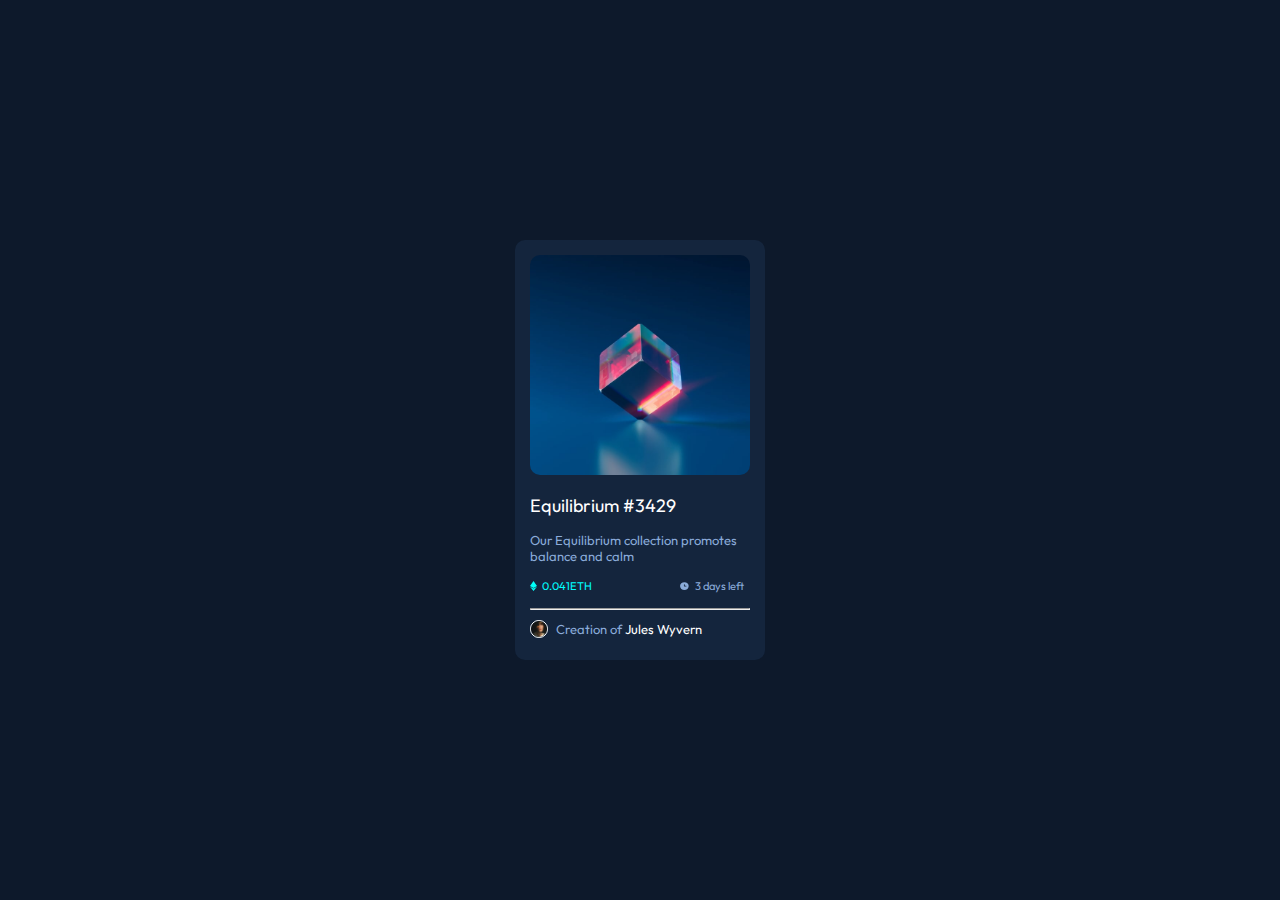
<file: Frontend Mentor1/index.html>
<!DOCTYPE html>
<html lang="en">
<head>
  <meta charset="UTF-8">
  <meta http-equiv="X-UA-Compatible" content="IE=edge">
  <meta name="viewport" content="width=device-width, initial-scale=1.0">
  <title>NFT Card Component</title>
  <link rel="stylesheet" href="style.css">
  <link rel="icon" href="images/image-equilibrium.jpg">
</head>
  <body>
    <div class="main-container">
      <div class="img-cont">
        <div class="eq">
          <img src="images/image-equilibrium.jpg" alt="">
          <div class="light-blue">
            <img src="images/icon-view.svg" alt="">
          </div>
        </div>
        <div class="text-cont">
          <p class="equi">Equilibrium #3429</p>
          <p class="our">Our Equilibrium collection promotes balance and calm</p>
        </div>
        <div class="clock"> 
          <p class="p-img">
            <img src="images/icon-ethereum.svg" alt="">
            <span style="color:cyan">0.041ETH</span>
          </p>
          <p class="clock-img">
            <img src="images/icon-clock.svg" alt="">
            <span>3 days left</span>
          </p>
        </div>
          <hr>
          <div class="jule">
            <img class="av" src="images/image-avatar.png" alt="">
            <p class="create">Creation of <span class="wyv">Jules Wyvern</span></p>
          </div>
      </div>
    </div>
  </body>
</html>
</file>
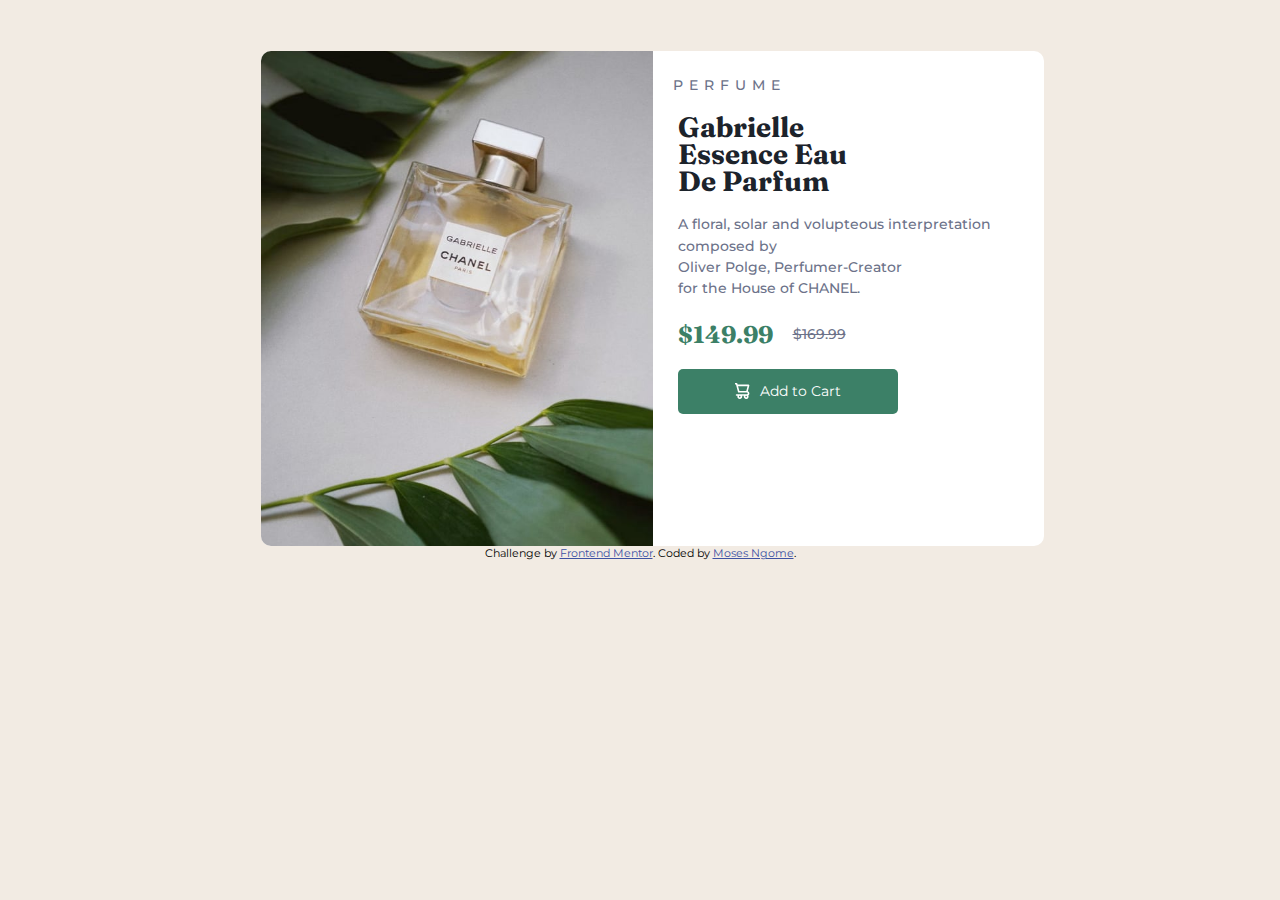
<file: Frontend Mentor2/index.html>
<!DOCTYPE html>
<html lang="en">
<head>
  <meta charset="UTF-8">
  <meta name="viewport" content="width=device-width, initial-scale=1.0"> <!-- displays site properly based on user's device -->
  <link rel="icon" type="image/png" sizes="32x32" href="./images/favicon-32x32.png">
  <title>Frontend Mentor | Product preview card component</title>
  <link rel="stylesheet" href="style.css">
</head>
<body>
  <div class="main-container">
    <div class="main-content">
      <div class="img-container">
        <img src="images/image-product-desktop.jpg" alt="">
      </div>
      <div class="text-container">
        <div class="perfume">
          <p>PERFUME</p>
        </div>
        <div class="gabriel">
          <h1>Gabrielle <br>Essence Eau <br> De Parfum</h1>
        </div>
        <div class="a-floral">
          <p>A floral, solar and volupteous interpretation composed by <br> Oliver Polge, Perfumer-Creator <br> for the House of CHANEL.</p>
        </div>
        <div class="price">
          <p>$149.99</p>
          <div class="former-price">
            <p>$169.99</p>
          </div>
        </div>
        <div class="cart">
          <button><svg width="15" height="16" xmlns="http://www.w3.org/2000/svg"><path d="M14.383 10.388a2.397 2.397 0 0 0-1.518-2.222l1.494-5.593a.8.8 0 0 0-.144-.695.8.8 0 0 0-.631-.28H2.637L2.373.591A.8.8 0 0 0 1.598 0H0v1.598h.983l1.982 7.4a.8.8 0 0 0 .799.59h8.222a.8.8 0 0 1 0 1.599H1.598a.8.8 0 1 0 0 1.598h.943a2.397 2.397 0 1 0 4.507 0h1.885a2.397 2.397 0 1 0 4.331-.376 2.397 2.397 0 0 0 1.12-2.021ZM11.26 7.99H4.395L3.068 3.196h9.477L11.26 7.991Zm-6.465 6.392a.8.8 0 1 1 0-1.598.8.8 0 0 1 0 1.598Zm6.393 0a.8.8 0 1 1 0-1.598.8.8 0 0 1 0 1.598Z" fill="#FFF"/></svg>Add to Cart</button>
        </div>
      </div>
    </div>
  </div>
  <div class="attribution">
    Challenge by <a href="https://www.frontendmentor.io?ref=challenge" target="_blank">Frontend Mentor</a>. 
    Coded by <a href="#">Moses Ngome</a>.
  </div>
</body>
</html>
</file>
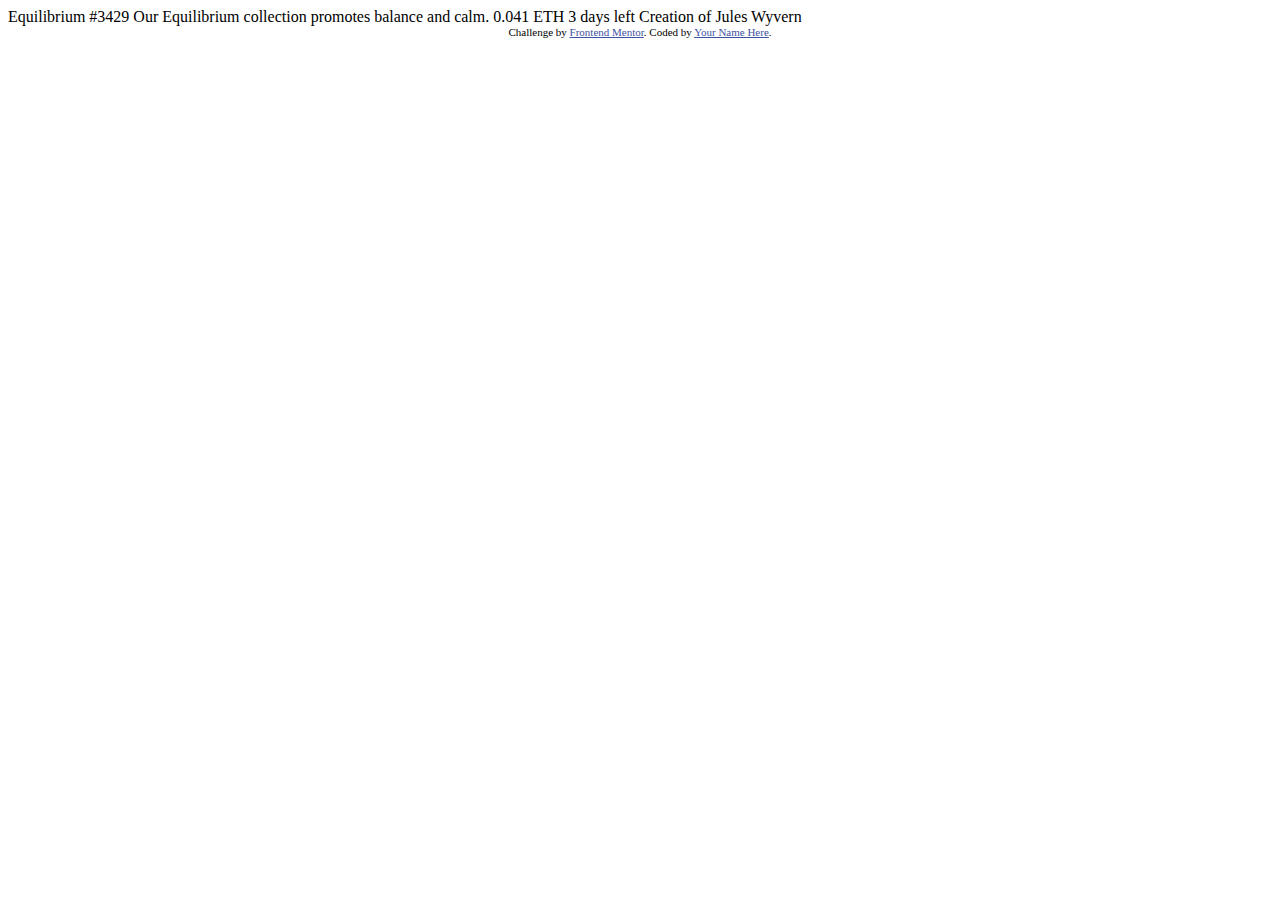
<file: Frontend Mentor1/nft-preview-card-component-main/index.html>
<!DOCTYPE html>
<html lang="en">
<head>
  <meta charset="UTF-8">
  <meta name="viewport" content="width=device-width, initial-scale=1.0"> <!-- displays site properly based on user's device -->

  <link rel="icon" type="image/png" sizes="32x32" href="./images/favicon-32x32.png">
  
  <title>Frontend Mentor | NFT preview card component</title>

  <!-- Feel free to remove these styles or customise in your own stylesheet 👍 -->
  <style>
    .attribution { font-size: 11px; text-align: center; }
    .attribution a { color: hsl(228, 45%, 44%); }
  </style>
</head>
<body>

  Equilibrium #3429

  Our Equilibrium collection promotes balance and calm.

  0.041 ETH
  3 days left
  
  Creation of Jules Wyvern

  <div class="attribution">
    Challenge by <a href="https://www.frontendmentor.io?ref=challenge" target="_blank">Frontend Mentor</a>. 
    Coded by <a href="#">Your Name Here</a>.
  </div>
</body>
</html>
</file>
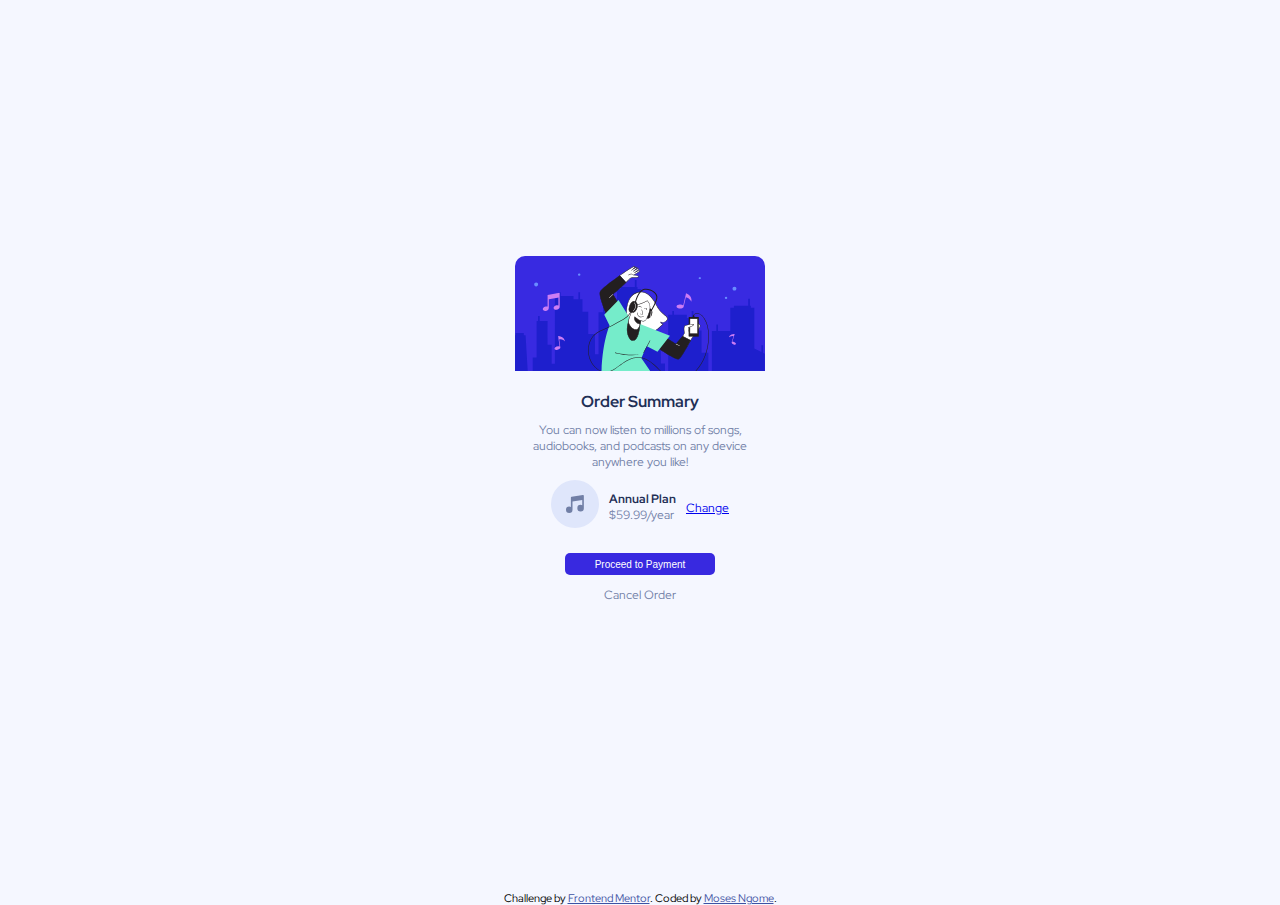
<file: Frontend Mentor3/order-summary-component-main/index.html>
<!DOCTYPE html>
<html lang="en">

<head>
  <meta charset="UTF-8">
  <meta name="viewport" content="width=device-width, initial-scale=1.0">
  <!-- displays site properly based on user's device -->
  <link rel="icon" type="image/png" sizes="32x32" href="./images/favicon-32x32.png">
  <title>Frontend Mentor | Order summary card</title>
  <link rel="stylesheet" href="style.css">
</head>
<body>
  <div class="main-container">
    <div class="main-content">
      <div class="img-cont">
        <img src="images/illustration-hero.svg" alt="">
      </div>
      <div class="order">
        <h1>
          Order Summary
        </h1>
        <p>
          You can now listen to millions of songs, audiobooks, and podcasts on any
          device anywhere you like!
        </p>
      </div>
      <div class="annual">
        <div class="music">
          <svg xmlns="http://www.w3.org/2000/svg" width="48" height="48">
            <g fill="none" fill-rule="evenodd">
              <circle cx="24" cy="24" r="24" fill="#DFE6FB" />
              <path fill="#717FA6" fill-rule="nonzero"
                d="M32.574 15.198a.81.81 0 00-.646-.19L20.581 16.63a.81.81 0 00-.696.803V26.934a3.232 3.232 0 00-1.632-.44A3.257 3.257 0 0015 29.747 3.257 3.257 0 0018.253 33a3.257 3.257 0 003.253-3.253v-8.37l9.726-1.39v5.327a3.232 3.232 0 00-1.631-.441 3.257 3.257 0 00-3.254 3.253 3.257 3.257 0 003.254 3.253 3.257 3.257 0 003.253-3.253V15.81a.81.81 0 00-.28-.613z" />
            </g>
          </svg>
        </div>
        <div class="paragraph">
          <h3>Annual Plan</h3>
          <p>$59.99/year</p>
        </div>
        <div class="change">
          <a href="#">Change</a>
        </div>
      </div>
      <div class="butt">
        <button>Proceed to Payment</button>
      </div>
      <div class="cancel">
        <p>Cancel Order</p>
      </div>
    </div>
  </div>
    <div class="attribution">
      Challenge by <a href="https://www.frontendmentor.io?ref=challenge" target="_blank">Frontend Mentor</a>.
      Coded by <a href="#">Moses Ngome</a>.
    </div>
</body>

</html>
</file>
<file: Frontend Mentor1/style.css>
@import url('https://fonts.googleapis.com/css2?family=Outfit:wght@400;700&display=swap');

*{
  margin: 0%;
  padding: 0%;
  box-sizing: border-box;
}
body {
  font-family: "Outfit", sans-serif;
  background-color: hsl(217, 54%, 11%);
}

.main-container {
  height: 100vh;
  display: flex;
  align-items: center;
  justify-content: center;
  width: 100%;
  
}

.img-cont {
  background-color: hsl(216, 50%, 16%);
  width: 60%;
  height: 420px;
  padding: 15px 15px 15px 15px;
  border-radius: 10px;
  max-width: 250px;
}
.eq>img {
  width: 100%;
  height: 100%;
  border-radius: 10px;
}
.eq {
  position: relative;

}
.eq:hover> .light-blue {
  opacity: 1;
}
.light-blue {
  width: 100%;
  height: 100%;
  position: absolute;
  border-radius: 10px;
  background-color: red;
  display: flex;
  align-items: center;
  justify-content: center;
  top: 0;
  bottom: 0;
  left: 0;
  right: 0;
  margin: auto;
  opacity: 0;
  transition: opacity 0.5s;
  cursor: pointer;
}
.equi {
  color: white;
  font-size: 18px;
  margin-top: 15px;
}
.our {
  color: hsl(215, 51%, 70%);
  margin-top: 15px;
  font-size: small;
  margin-bottom: 15px;
}
hr {
  background-color: hsl(215, 49%, 7%);
  margin-top: 15px;
  border-width: 1px;
}
.av {
  border: 1px solid white;
  height: 8%;
  width: 8%;
  border-radius: 50%;
  object-fit: cover;
  
}
.clock {
  display: flex;
  align-items: center;
  gap: 4px;
  justify-content: space-between;
}
.clock :first-child {
  color: cyan;
  font-size: smaller;
  display: flex;
  align-items: center;
  gap: 5px;
}
.clock :nth-child(2) {
  color: hsl(215, 51%, 70%);
  font-size: smaller;
  display: flex;
  align-items: center;
  gap: 5px;
}
.jule {
  display: flex;
  align-items: center;
  gap: 8px;
  margin-top: 10px;
}
.create {
  font-size: small;
  color: hsl(215, 51%, 70%);
}
.wyv {
  color: white;
}
.p-img>img {
  height: 10%;
  width: 10%;
}
.clock-img>img {
  height: 15%;
  width: 15%;
}
</file>
<file: Frontend Mentor2/style.css>
@import url('https://fonts.googleapis.com/css2?family=Fraunces:opsz,wght@9..144,700&family=Montserrat:wght@500;700&display=swap');


*{
  margin: 0%;
  padding: 0%;
  box-sizing: border-box;
}
body {
  font-family: 'Fraunces', serif;
  font-family: 'Montserrat', sans-serif;
  background-color: hsl(30, 38%, 92%);
}
.attribution { font-size: 11px; text-align: center; }
.attribution a { color: hsl(228, 45%, 44%); }
.main-container {
  display: flex;
  align-items: center;
  justify-content: center;
  width: 145vh;
  margin: auto;
  padding-top: 4%;
 
}

.main-content {
  display: flex;
  align-items: center;
  justify-content: center;
  height: 55vh;
  width: 140vw;
  border-radius: 10px;
  max-width: 60%;
  background-color: white;
}
.img-container {
  width: 100%;
  height: 100%;
  display: flex;
  align-items: center;
  justify-content: center;
}
.text-container {
  width: 100%;
  height: 100%;
  border-top-right-radius: 10px;
  border-bottom-right-radius: 10px;
}
.img-container>img {
  width: 100%;
  height: 100%;
  border-top-left-radius: 10px;
  border-bottom-left-radius: 10px;
  object-fit: cover;
}
.perfume {
  font-family: 'Montserrat', sans-serif;
  font-size: 14px;
  color: hsl(228, 12%, 48%);
  margin-top: 25px;
  margin-bottom: 20px;
  margin-left: 20px;
  letter-spacing: 6px;
  font-weight: 500;
}
.gabriel {
  font-family: 'Fraunces', serif;
  font-size: 14px;
  color: hsl(212, 21%, 14%);
  font-weight: 700;
  margin-right: 20px;
  margin-bottom: 20px;
  margin-left: 25px;
  line-height: 20pt;
}
.a-floral {
  font-family: 'Montserrat', sans-serif;
  font-size: 14px;
  color: hsl(228, 12%, 48%);
  font-weight: 500;
  margin-right: 40px;
  margin-bottom: 20px;
  margin-left: 25px;
  line-height: 16pt;
}
.price {
  font-family: 'Fraunces', serif;
  font-size: 24px;
  color: hsl(158, 36%, 37%);
  font-weight: 700;
  margin-right: 20px;
  margin-bottom: 20px;
  margin-left: 25px;
  display: flex;
  align-items: center;
  gap: 20px;
}
.former-price {
  font-family: 'Montserrat', sans-serif;
  font-size: 14px;
  color: hsl(228, 12%, 48%);
  font-weight: 500;
  text-decoration: line-through;
}
.cart>button {
  font-family: 'Montserrat', sans-serif;
  font-size: 14px;
  background-color: hsl(158, 36%, 37%);
  border-radius: 5px;
  border: none;
  display: flex;
  align-items: center;
  justify-content: center;
  gap: 10px;
  width: 220px;
  height: 45px;
  margin-right: 25px;
  margin-left: 25px;
  color: white;
}
</file>
<file: Frontend Mentor3/order-summary-component-main/style.css>
@import url('https://fonts.googleapis.com/css2?family=Outfit:wght@400;700&family=Red+Hat+Display:wght@500;700;900&display=swap');

*{
  margin: 0%;
  padding: 0%;
  box-sizing: border-box;
}

body {
  font-family: 'Outfit', sans-serif;
  font-family: 'Red Hat Display', sans-serif;
  background-color: hsl(225, 100%, 98%);
}
.main-container {
  display: flex;
  align-items: center;
  justify-content: center;
  width: 100vw;
  margin: auto;
  padding-top: 20%;
}
.main-content {
  height: 65vh;
  width: 250px;
  border-radius: 10px;
  background-color: hsl(225, 100%, 98%);
}
.img-cont>img {
  border-top-left-radius: 10px;
  border-top-right-radius: 10px;
  width: 100%;
  height: 115px;
}

.order>h1 {
  font-size: 16px;
  color: hsl(223, 47%, 23%);
  margin-top: 15px;
  text-align: center;
}
.order>p {
  font-size: 12px;
  color: hsl(224, 23%, 55%);
  text-align: center;
  margin-top: 10px;
}

.annual {
  display: flex;
  align-items: center;
  justify-content: center;
  gap: 10px;
  margin-top: 10px;
}
.paragraph>h3 {
  color: hsl(223, 47%, 23%);
  font-size: 12px;
}
.paragraph>p {
  color: hsl(224, 23%, 55%);
  font-size: 12px;
}
.change>a {
  font-size: 12px;
}
.butt>button {
  border-radius: 5px;
  border: none;
  background-color: hsl(245, 75%, 52%);
  font-size: 10px;
  height: 22px;
  width: 150px;
  color: white;
  margin-top: 20px;
  margin-left: 50px; 
}

.cancel>p {
  color: hsl(224, 23%, 55%);
  font-size: 12px;
  text-align: center;
  margin-top: 12px;
}

.attribution { 
  font-size: 11px; 
  text-align: center; 
  margin-top: 50px;
}
.attribution a { 
  color: hsl(228, 45%, 44%); 
}
</file>
